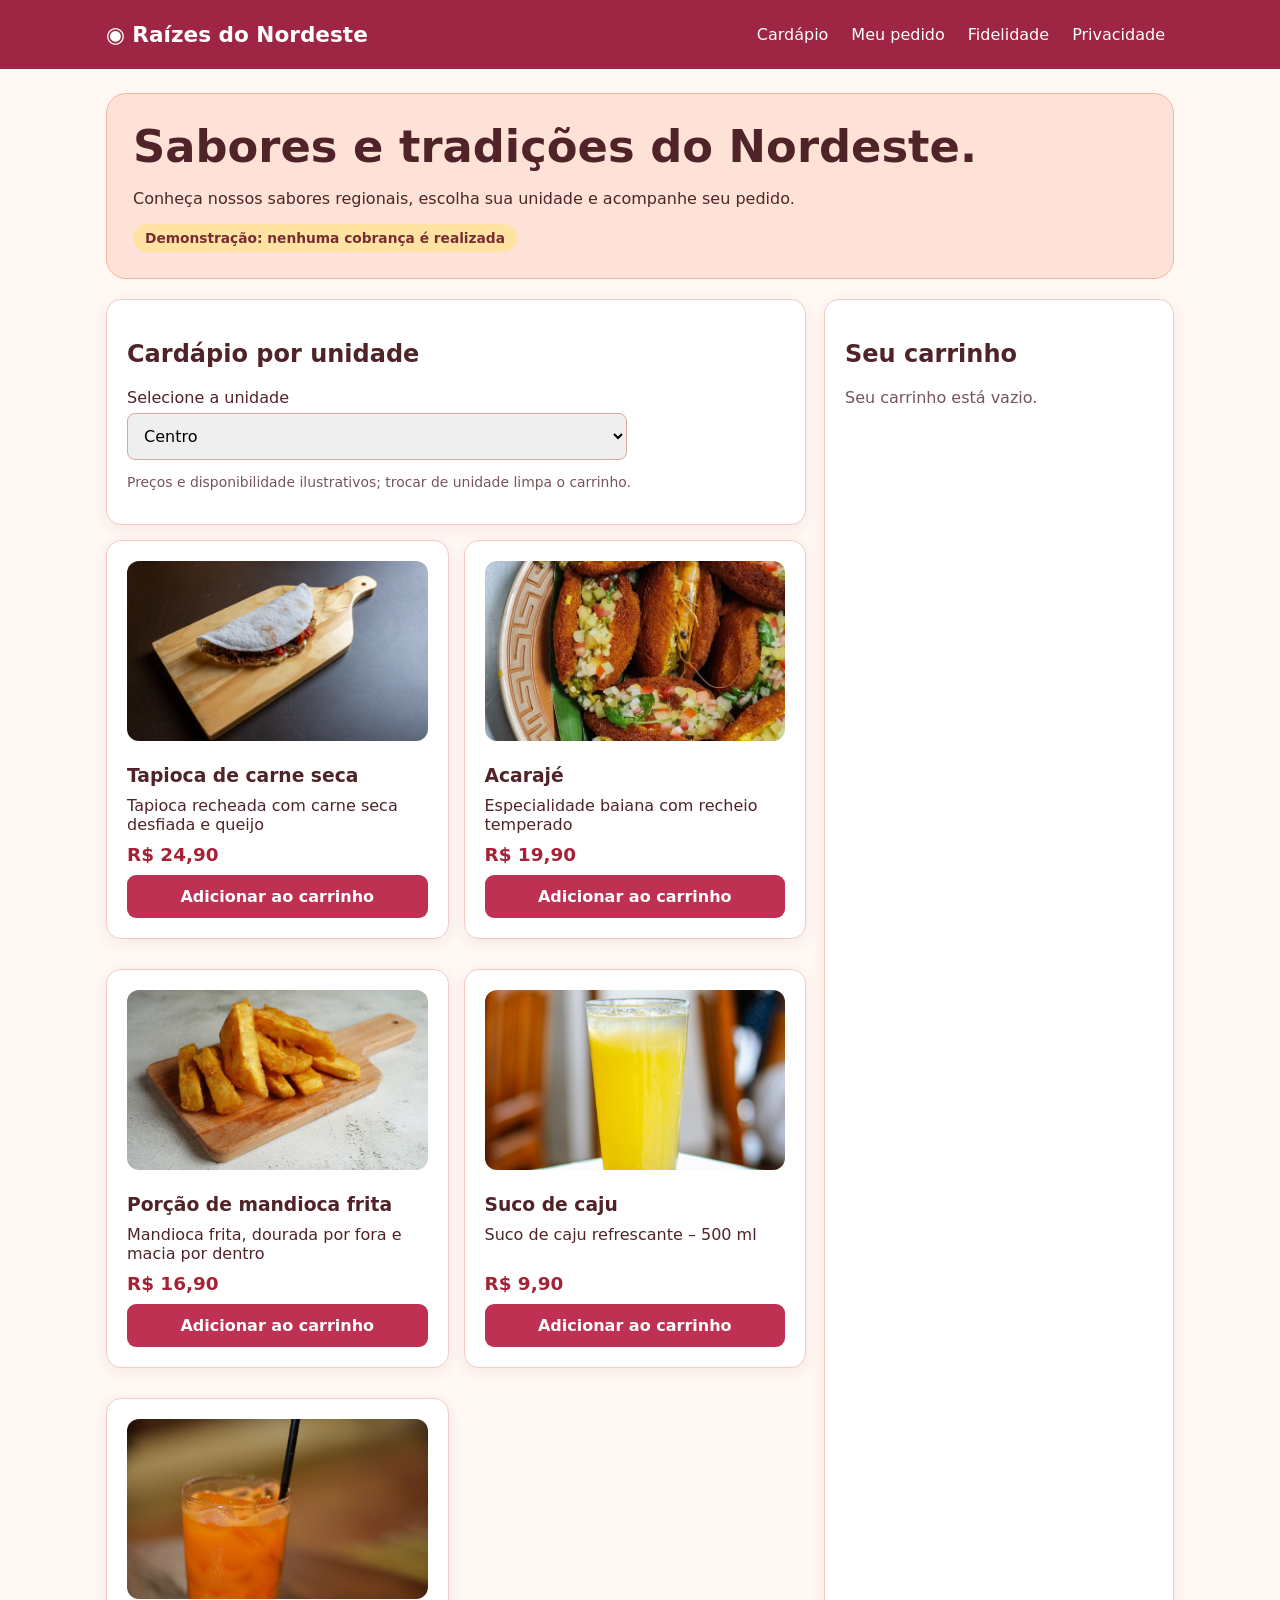
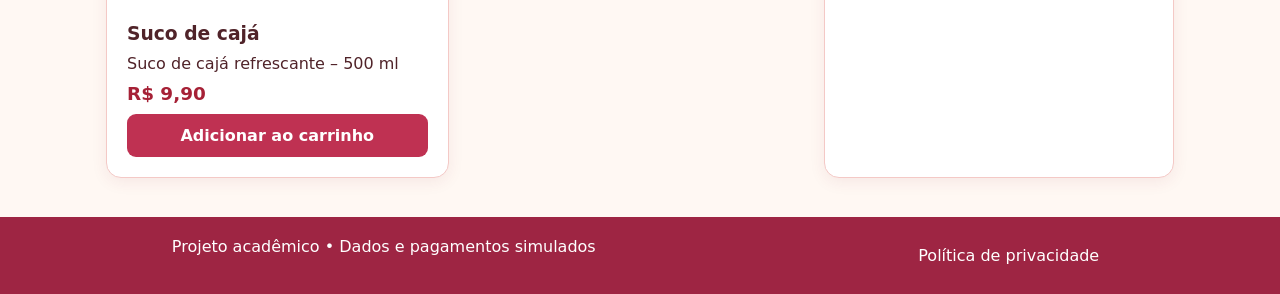
<file: index.html>
<!DOCTYPE html>
<html lang="pt-BR">
 <head>
  <meta charset="utf-8"/>
  <meta content="width=device-width,initial-scale=1" name="viewport"/>
  <meta content="#9e2543" name="theme-color"/>
  <title>
   Raízes do Nordeste | Pedidos
  </title>
  <link href="style.css" rel="stylesheet"/>
 </head>
 <body>
  <header>
   <div class="top">
    <a class="brand" href="#inicio">
     ◉ Raízes do Nordeste
    </a>
    <nav>
     <button data-view="menu">
      Cardápio
     </button>
     <button data-view="orders">
      Meu pedido
     </button>
     <button data-view="loyalty">
      Fidelidade
     </button>
     <button data-view="privacy">
      Privacidade
     </button>
    </nav>
   </div>
  </header>
  <main aria-live="polite" id="app">
  </main>
  <footer>
   <span>
    Projeto acadêmico • Dados e pagamentos simulados
   </span>
   <button data-view="privacy">
    Política de privacidade
   </button>
  </footer>
  <div aria-live="polite" id="toast" role="status">
  </div>
  <script src="app.js">
  </script>
 </body>
</html>
</file>
<file: style.css>
:root {
    font-family:system-ui,-apple-system,Segoe UI,sans-serif;
    color:#502329;
    background:#fff8f3;
}

* {
    box-sizing:border-box;
}

body {
    margin:0;
}

button,input,select {
    font:inherit;
}

button {
    cursor:pointer;
}

header {
    background:#9e2543;
    color:white;
    position:sticky;
    top:0;
    z-index:2;
}

.top {
    max-width:1100px;
    margin:auto;
    display:flex;
    align-items:center;
    justify-content:space-between;
    padding:16px;
    gap:12px;
    flex-wrap:wrap;
}

.brand {
    font-size:1.35rem;
    font-weight:800;
    color:white;
    text-decoration:none;
}

nav {
    display:flex;
    gap:5px;
    flex-wrap:wrap;
}

nav button,footer button {
    background:transparent;
    color:inherit;
    border:0;
    padding:9px;
    border-radius:8px;
}

nav button:hover {
    background:#ffffff20;
}

main {
    max-width:1100px;
    margin:auto;
    min-height:75vh;
    padding:24px 16px;
}

.hero {
    background:#ffe2d7;
    border-radius:20px;
    padding:26px;
    margin-bottom:20px;
}

.hero h1 {
    margin:0 0 8px;
    font-size:clamp(1.7rem,4vw,2.8rem);
}

.muted {
    color:#76545b;
}

.panel {
    background:white;
    border:1px solid #f4c9c6;
    border-radius:15px;
    padding:20px;
    margin:15px 0;
    box-shadow:0 4px 16px #8e294014;
}

.grid {
    display:grid;
    grid-template-columns:repeat(auto-fit,minmax(230px,1fr));
    gap:15px;
}

.product {
    display:flex;
    flex-direction:column;
    gap:10px;
}

.product .emoji {
    font-size:3.2rem;
    background:#fff0d7;
    text-align:center;
    padding:24px;
    border-radius:12px;
}

.product h3 {
    margin:0;
}

.product p {
    margin:0;
    flex:1;
}

.price {
    font-weight:800;
    font-size:1.15rem;
}

.btn {
    background:#bf3152;
    color:white;
    border:0;
    padding:12px 17px;
    border-radius:9px;
    font-weight:700;
}

.btn.secondary {
    background:#ffe2b3;
    color:#86233d;
}

.btn.danger {
    background:#a62136;
}

.btn:disabled {
    opacity:.5;
    cursor:not-allowed;
}

.actions {
    display:flex;
    flex-wrap:wrap;
    gap:10px;
    margin-top:12px;
}

.field {
    display:flex;
    flex-direction:column;
    gap:6px;
    margin:12px 0;
}

input,select {
    padding:12px;
    border:1px solid #d8a5a0;
    border-radius:8px;
    width:100%;
    max-width:500px;
}

input[type=checkbox] {
    width:auto;
}

.check {
    display:flex;
    gap:10px;
    align-items:flex-start;
    margin:12px 0;
}

.row {
    display:flex;
    align-items:center;
    justify-content:space-between;
    gap:12px;
    padding:10px 0;
    border-bottom:1px solid #f7e1dc;
}

.pill {
    display:inline-block;
    background:#ffe3a3;
    border-radius:99px;
    padding:6px 12px;
    font-size:.86rem;
    font-weight:700;
}

.error {
    color:#a42626;
    font-weight:650;
}

.success {
    color:#8b3c17;
    font-weight:700;
}

footer {
    padding:20px;
    background:#9e2543;
    color:white;
    display:flex;
    justify-content:space-around;
    gap:10px;
    flex-wrap:wrap;
}

#toast {
    position:fixed;
    bottom:18px;
    right:18px;
    background:#9e2543;
    color:white;
    padding:13px 18px;
    border-radius:10px;
    display:none;
    max-width:340px;
    z-index:5;
}

.steps {
    display:flex;
    flex-wrap:wrap;
    gap:8px;
}

.step {
    padding:10px;
    background:#ffead9;
    border-radius:8px;
}

.step.active {
    background:#bf3152;
    color:white;
}

.mode {
    display:flex;
    gap:8px;
    flex-wrap:wrap;
}

.mode button[aria-pressed=true] {
    background:#bf3152;
    color:white;
}

.small {
    font-size:.87rem;
}

@media(min-width:850px) {
    .desktop-layout {
        display:grid;
        grid-template-columns:2fr 1fr;
        gap:18px;
    }

    .desktop-layout .panel {
        margin-top:0;
    }

}

@media(max-width:540px) {
    .top {
        align-items:flex-start;
    }

    nav {
        width:100%;
        justify-content:space-between;
    }

    nav button {
        font-size:.82rem;
        padding:8px 4px;
    }

    .panel {
        padding:15px;
    }

}

body.totem {
    font-size:1.15rem;
}

body.totem .btn {
    min-height:54px;
}

body.totem main {
    max-width:900px;
}

:focus-visible {
    outline:3px solid #f2a900;
    outline-offset:3px;
}

/* Paleta de cores: vermelho, rosa, laranja e amarelo. */
nav button:focus-visible, .btn:hover { filter: brightness(1.06); }
.price { color: #a62136; }
.hero { border: 1px solid #f7b4a2; }
.product .emoji { background: linear-gradient(135deg, #ffe2d7, #fff0c4); }
.pill { color: #782d33; }

/* Fotografias dos produtos no cardápio */
.product-image {
    display: block;
    width: 100%;
    height: 180px;
    object-fit: cover;
    border-radius: 12px;
    margin-bottom: 14px;
}

@media (max-width: 480px) {
    .product-image {
        height: 200px;
    }
}
</file>
